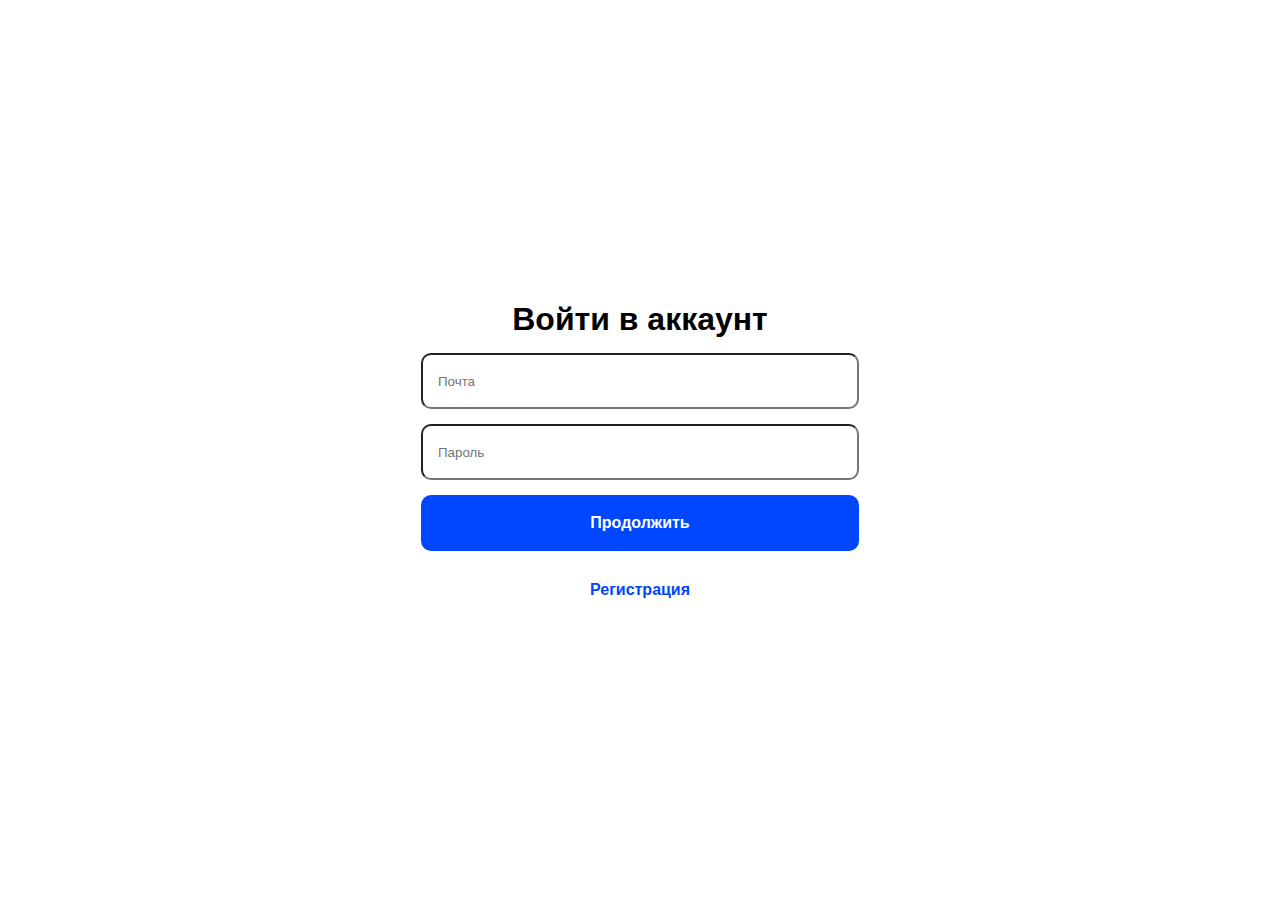
<file: signin.html>
<!DOCTYPE html>
<html lang="en">
<head>
    <meta charset="UTF-8">
    <meta name="viewport" content="width=device-width, initial-scale=1.0">
    <title>Document</title>
    <link rel="stylesheet" href="/src/assets/signin.css">
</head>
<body>
    <form name="signin">
        <h1>Войти в аккаунт</h1>
        <input name="email" placeholder="Почта" type="text">
        <input name="password" placeholder="Пароль" type="text">
        <button><a href="./index.html">Продолжить</a></button>
        <a href="./signup.html">Регистрация</a>
    </form>  

    <script src="./src/js/signin.js"></script>
</body>
</html>
</file>
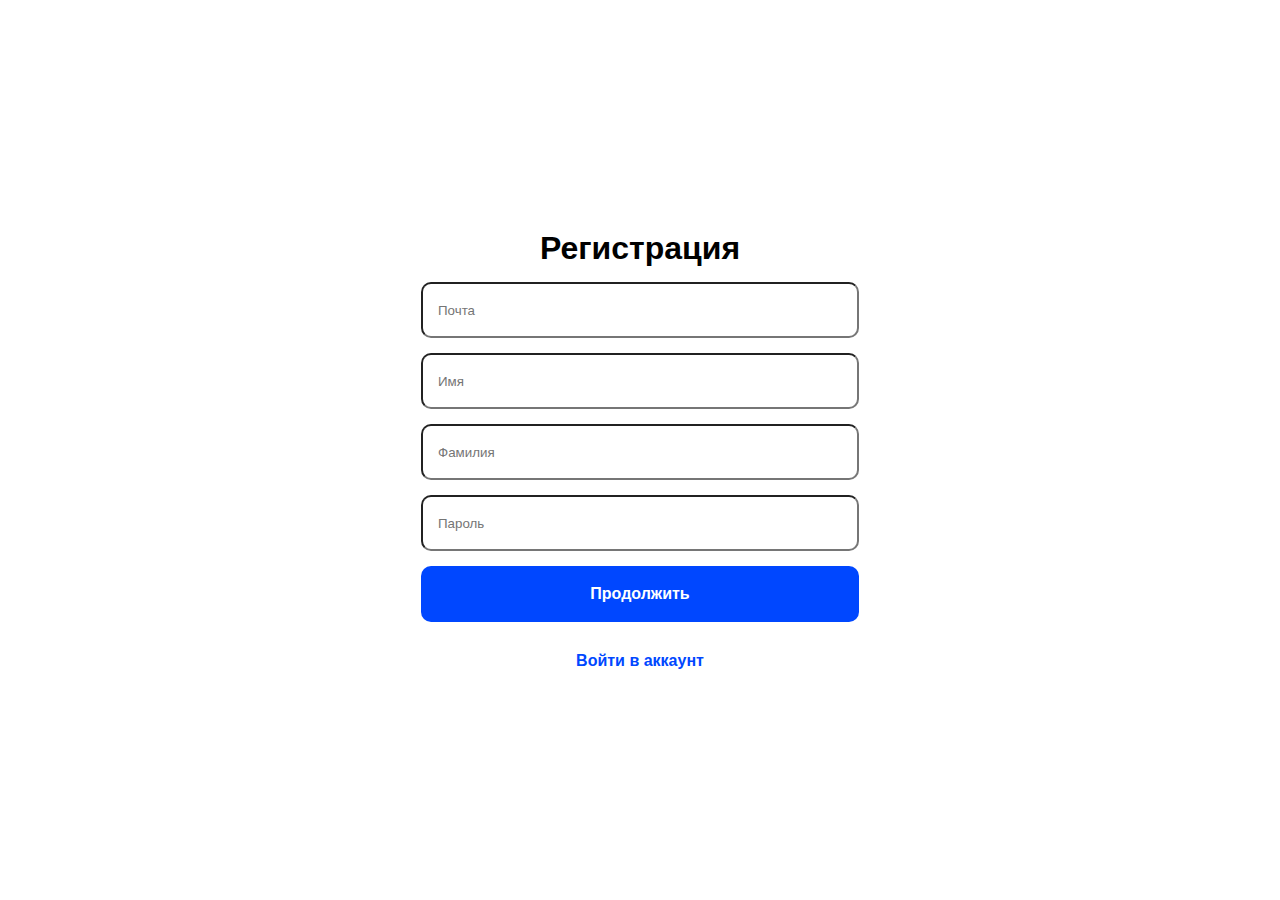
<file: signup.html>
<!DOCTYPE html>
<html lang="en">
<head>
    <meta charset="UTF-8">
    <meta name="viewport" content="width=device-width, initial-scale=1.0">
    <title>Document</title>
    <link rel="stylesheet" href="/src/assets/signup.css">
</head>
<body>
    <form name="signup">
        <h1>Регистрация</h1>
        <input name="email" placeholder="Почта" type="text">
        <input name="name" placeholder="Имя" type="text">
        <input name="surname" placeholder="Фамилия" type="text">
        <input name="password" placeholder="Пароль" type="text">
        <button><a href="./index.html">Продолжить</a></button>
        <a href="./signin.html">Войти в аккаунт</a>
    </form>

    <script src="./src/js/signup.js"></script>
</body>
</html>
</file>
<file: src/assets/signin.css>
@import url(/index.css);
form {
    display: flex;
    align-items: center;
    justify-content: center;
    flex-direction: column;
    gap: 15px;
    height: 100vh;
}

input {
    width: 438px;
    height: 56px;
    border-radius: 10px;
    padding: 15px;

}

button {
    width: 438px;
    height: 56px;
    border-radius: 10px;
    background-color: #0047FF;
    color: white;
    font-weight: 600;
    border: none;
    a{
        color: white;
    }
}
a{
    text-decoration: none;
    color: #0047FF;
    font-size: 16px;
    font-weight: 600;
    margin-top: 15px;
}
</file>
<file: src/assets/signup.css>
@import url(/index.css);

form {
    display: flex;
    align-items: center;
    justify-content: center;
    flex-direction: column;
    gap: 15px;
    height: 100vh;
}

input {
    width: 438px;
    height: 56px;
    border-radius: 10px;
    padding: 15px;

}

button {
    width: 438px;
    height: 56px;
    border-radius: 10px;
    background-color: #0047FF;
    color: white;
    font-weight: 600;
    border: none;
    a{
        color: white;
    }

}
a{
    text-decoration: none;
    color: #0047FF;
    font-size: 16px;
    font-weight: 600;
    margin-top: 15px;
}
</file>
